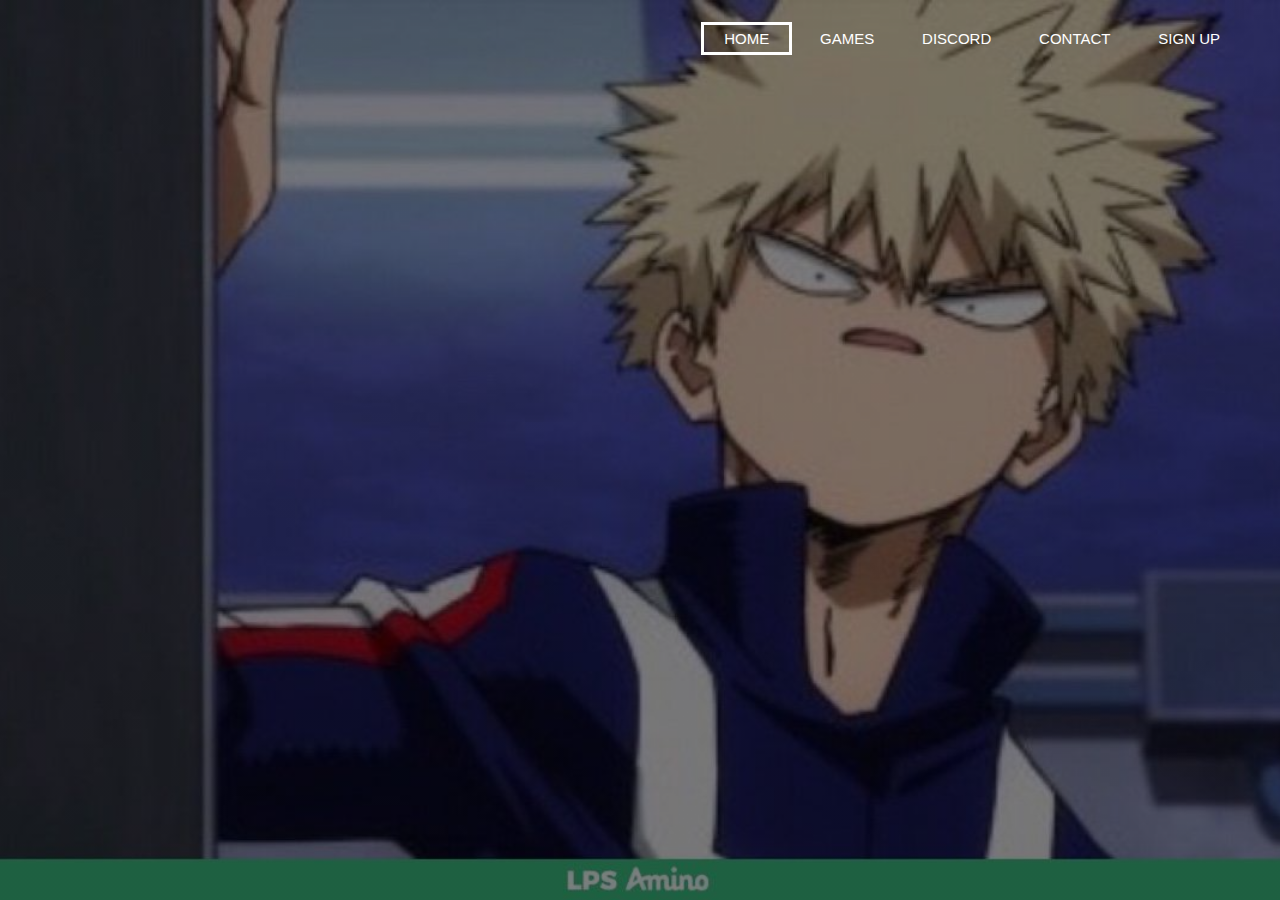
<file: index.html>
<!doctype html>
<html lang="en">
  <head>
    <title>Magic Rain</title>
    <link href="style.css" rel="stylesheet" type="text/css">
    <link rel="shortcut icon" type="image/png" href="thingieTWO.jpg">
   </head>
   <body>
        <header>
            <div class="row">
                <ul class="main-nav">
                    <li class="active"><a href="">HOME</a> </li>
                    <li><a href="games.html">GAMES</a> </li>
                    <li><a href="discord.html">DISCORD</a> </li>
                    <li><a href="contact.html">CONTACT</a> </li>
                    <li><a href="signup.php">SIGN UP</a> </li>
                    </ul>
            </div>


            <div class="hero">
                        <div class="button">
                          
                        </div>
                </div>


        </header>

        




































   </body>

</html>
</file>
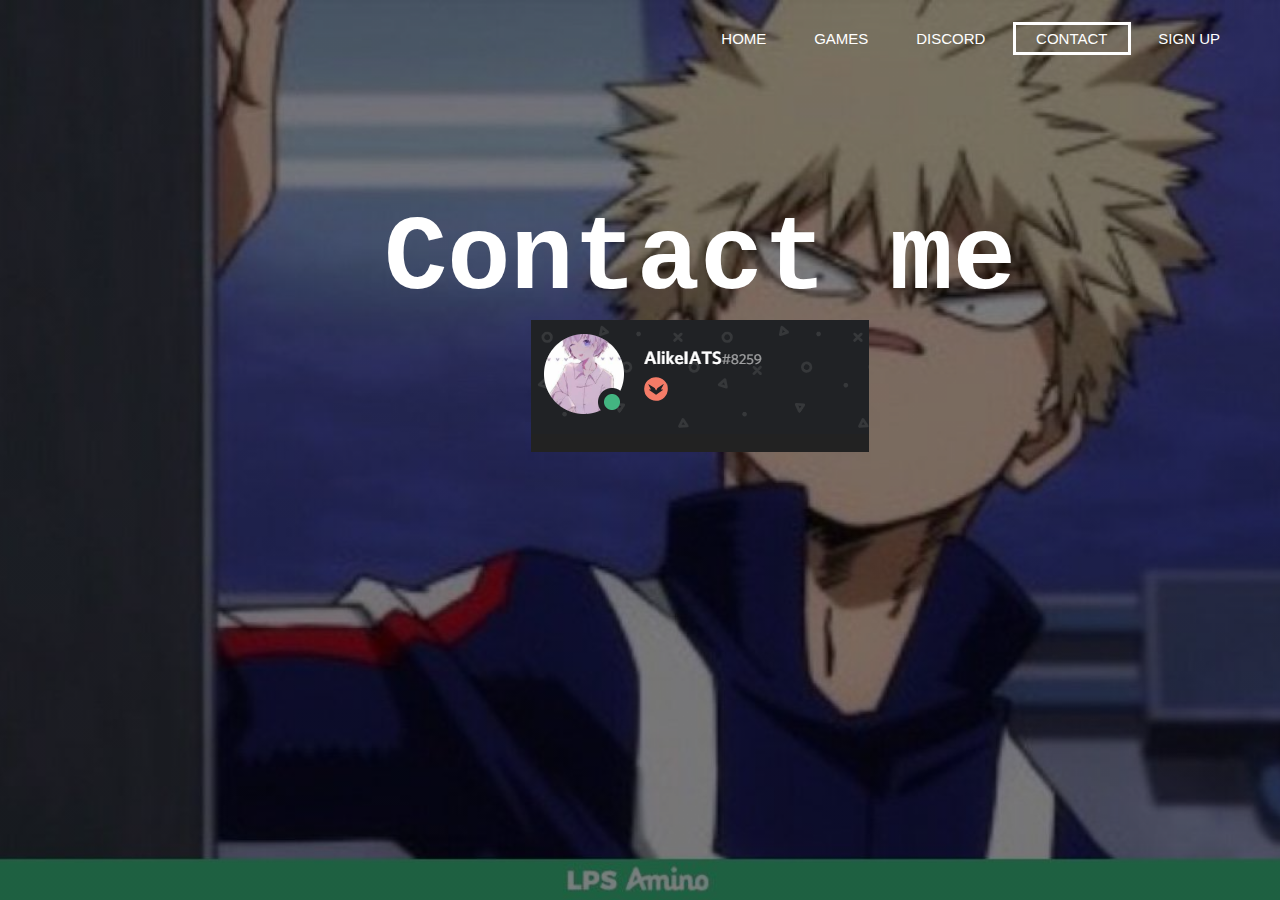
<file: contact.html>
<!doctype html>
<html lang="en">
  <head>
    <title>Magic Rain</title>
    <link href="discord.css" rel="stylesheet" type="text/css">
    <link rel="shortcut icon" type="image/png" href="thingieTWO.jpg">
   </head>
   <body>
        <header>
            <div class="row">
                <ul class="main-nav">
                    <li><a href="index.html">HOME</a> </li>
                    <li><a href="games.html">GAMES</a> </li>
                    <li><a href="discord.html">DISCORD</a> </li>
                    <li class="active"><a href="contact.html">CONTACT</a> </li>
                    <li><a href="signup.php">SIGN UP</a> </li>
                    </ul>
            </div>

            <div class="hero">
                <h3 color="white">Contact me</h3>
                          <div class="button">
                            <img src="ff.PNG">
                          </div>
                  </div>
        </header>


   </body>

</html>
</file>
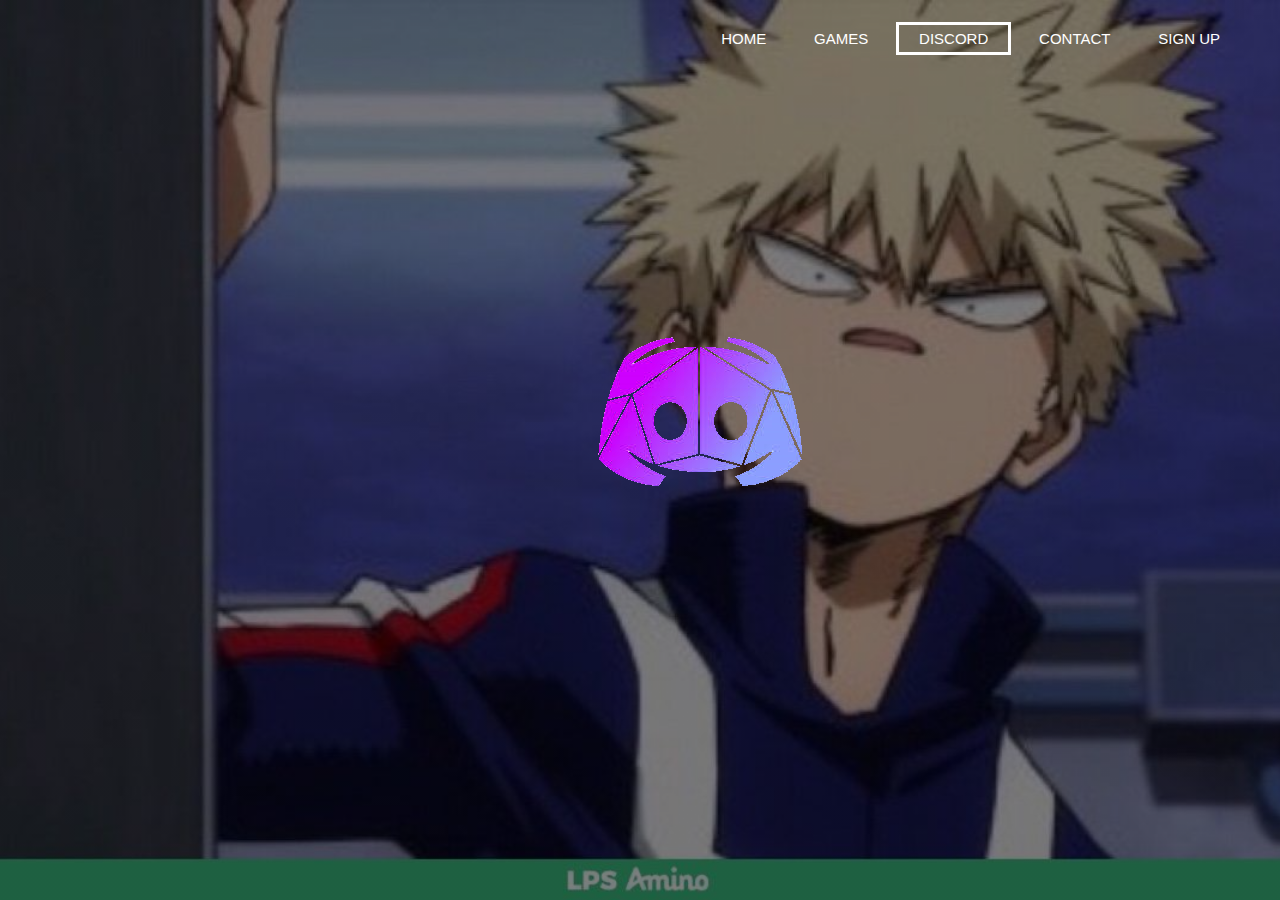
<file: discord.html>
<!doctype html>
<html lang="en">
  <head>
    <title>Magic Rain</title>
    <link href="discord.css" rel="stylesheet" type="text/css">
    <link rel="shortcut icon" type="image/png" href="thingieTWO.jpg">
   </head>
   <body>
        <header>
            <div class="row">
                <ul class="main-nav">
                    <li><a href="index.html">HOME</a> </li>
                    <li><a href="games.html">GAMES</a> </li>
                    <li class="active"><a href="discord.html">DISCORD</a> </li>
                    <li><a href="contact.html">CONTACT</a> </li>
                    <li><a href="signup.php">SIGN UP</a> </li>
                    </ul>
            </div>


            <div class="hero">
                <h5></h5>
                    </div>
                    <div class="bruh">
                            <a href="https://discord.gg/wwHkY3w"><img src="di.png"></a>
                        </div>

        </header>


   </body>

</html>
</file>
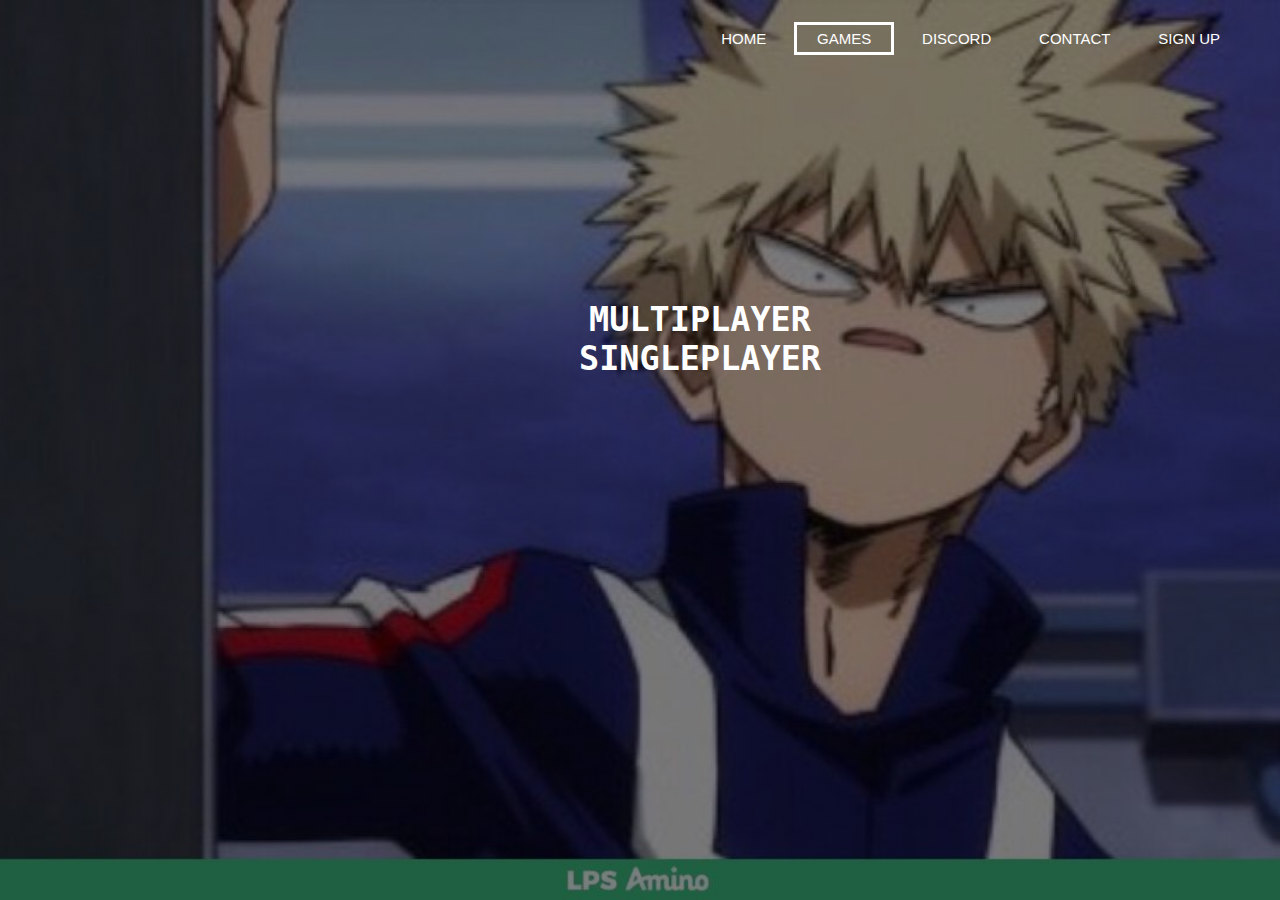
<file: games.html>
<!doctype html>
<html lang="en">
  <head>
    <title>Magic Rain</title>
    <link href="discord.css" rel="stylesheet" type="text/css">
    <link rel="shortcut icon" type="image/png" href="thingieTWO.jpg">
   </head>
   <body>
        <header>
            <div class="row">
                <ul class="main-nav">
                    <li><a href="index.html">HOME</a> </li>
                    <li class="active"><a href="games.html">GAMES</a> </li>
                    <li><a href="discord.html">DISCORD</a> </li>
                    <li><a href="contact.html">CONTACT</a> </li>
                    <li><a href="login.php">SIGN UP</a></li>
                    </ul>
            </div>


            <div class="hero">
                <h5></h5>
                    </div>
                    <div class="bruh">
                            <a href="mpg.html"><h6>Multiplayer</h6></a>
                            <a href="spg.html"><h6>Singleplayer</h6></a>
                        </div>

        </header>


   </body>

</html>
</file>
<file: style.css>
*
{
    margin: 0;
    padding: 0;
}

a {
    text-decoration: none;
}

header
{
    background-image:linear-gradient(rgba(0,0,0,0.5),rgba(0,0,0,0.5)),url(bgfr.jpeg);
    height: 100vh;
    background-size: cover;
    background-position: center;
}

.main-nav
{
    float: right;
    list-style: none;
    margin-top: 30px;
}

.main-nav li
{
    display: inline-block;
}

.main-nav li a
{
    color: white;
    text-decoration: none;
    padding: 5px 20px;
    font-family: "Roboto", sans-serif;
    font-size: 15px;
}

.main-nav li.active a
{
    border: solid white;
}

.main-nav li a:hover
{
    border: solid white;
}

body
{
    font-family: monospace;
}

.row
{
    max-width: 1200px;
    margin: auto;
}

.hero
{
    position: absolute;
    width: 1200px;
    color: white;
    /*text-transform: uppercase;*/
    font-size: 70px;
    text-align: center;
    margin-top: 400px;
    margin-left: 100px;
}

h6
{
    color: white;
}
</file>
<file: discord.css>
*
{
    margin: 0;
    padding: 0;
}

a {
    text-decoration: none;
}

header
{
    background-image:linear-gradient(rgba(0,0,0,0.5),rgba(0,0,0,0.5)),url(bgfr.jpeg);
    height: 100vh;
    background-size: cover;
    background-position: center;
}

.main-nav
{
    float: right;
    list-style: none;
    margin-top: 30px;
}

.main-nav li
{
    display: inline-block;
}

.main-nav li a
{
    color: white;
    text-decoration: none;
    padding: 5px 20px;
    font-family: "Roboto", sans-serif;
    font-size: 15px;
}

.main-nav li.active a
{
    border: solid white;
}

.main-nav li a:hover
{
    border: solid white;
}

body
{
    font-family: monospace;
}

.row
{
    max-width: 1200px;
    margin: auto;
}

.hero
{
    position: absolute;
    width: 1200px;
    color: white;
    /*text-transform: uppercase;*/
    font-size: 90px;
    text-align: center;
    margin-top: 200px;
    margin-left: 100px;
}

h6
{
    color: white;
}

h1 {
    color: #00317A;
}

.bruh {
    position: absolute;
    width: 1100px;
    text-transform: uppercase;
    text-align: center;
    margin-top: 300px;
    margin-left: 150px;
    font-size: 50px;
}
</file>
